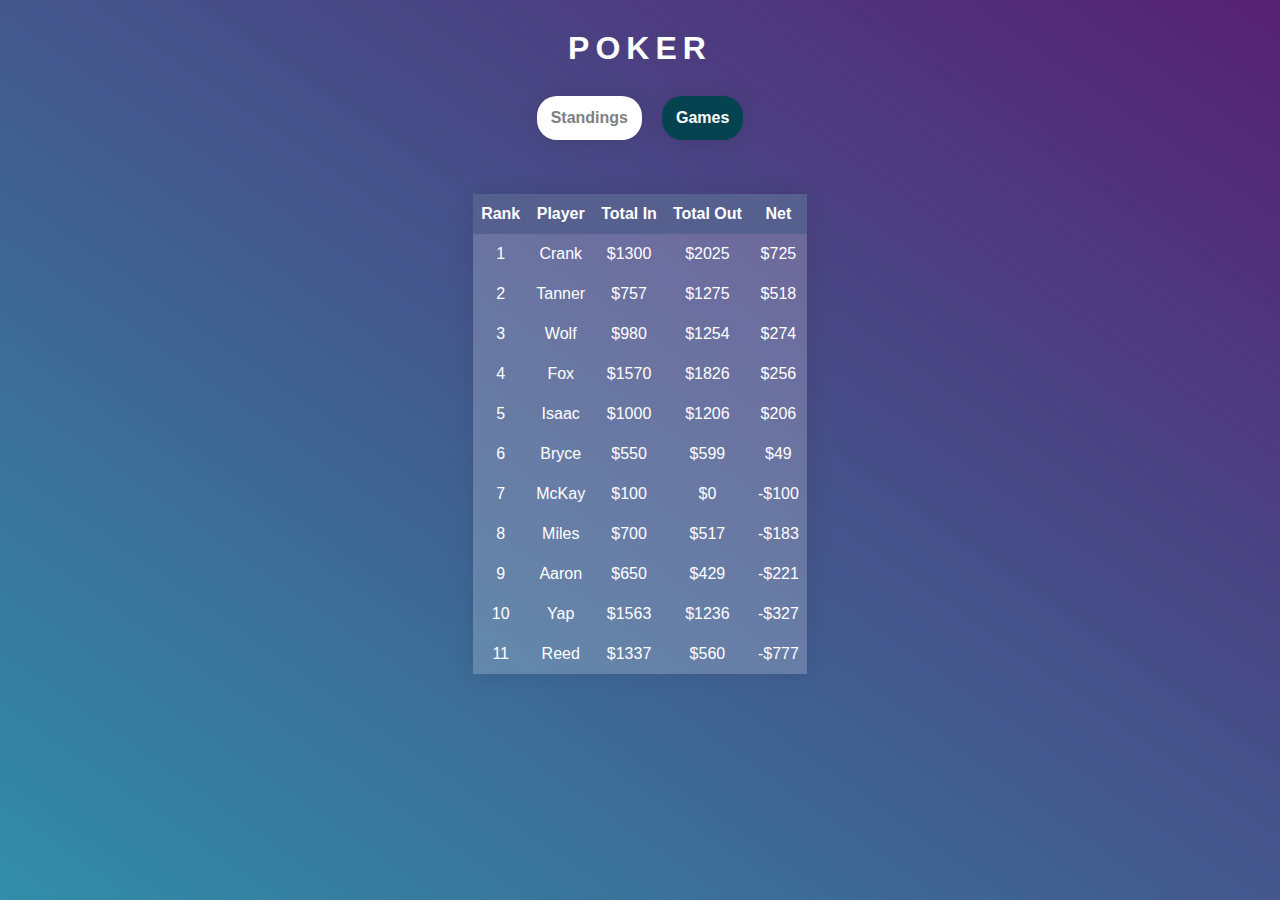
<file: index.html>
<!DOCTYPE html>
<html lang="en">
<head>
    <meta charset="UTF-8">
    <meta name="viewport" content="width=device-width, initial-scale=1.0">
    <title>Poker Stats</title>
    <link rel="stylesheet" href="style.css">

    <link rel="icon" type="image/jpg" sizes="32x32" href="p-icon.jpg">
</head>
<body>
    
    <h1>POKER</h1>
    
    <div class="buttons-container">
        
    </div>
    <h2></h2>
    <div class="table-div">

    </div>
    <h3></h3>
    
</body>
<script type="module" src="scripts/allGamesDisplay.js"></script>
</html>
</file>
<file: style.css>
/********************************
* General Reset
********************************/

/*
  1. Use a more-intuitive box-sizing model.
*/
*,
*::before,
*::after {
  box-sizing: border-box;
}

/*
    2. Remove default margin
  */
* {
  margin: 0;
}

/*
    Typographic tweaks!
    3. Add accessible line-height
    4. Improve text rendering
  */
body {
  line-height: 1.5;
  -webkit-font-smoothing: antialiased;
}

/*
    5. Improve media defaults
  */
img,
picture,
video,
canvas,
svg {
  display: block;
  max-width: 100%;
}

/*
    6. Remove built-in form typography styles
  */
input,
button,
textarea,
select {
  font: inherit;
}

/*
    7. Avoid text overflows
  */
p,
h1,
h2,
h3,
h4,
h5,
h6 {
  overflow-wrap: break-word;
}

/*
    8. Create a root stacking context
  */
#root,
#__next {
  isolation: isolate;
}

/********************************
* Styling
********************************/

html {
  height: 100%;
  font-family: sans-serif;
}

body {
  background-image: linear-gradient(to top right, rgb(49, 141, 169), rgb(86, 33, 113));
  height: 100%;
  margin: 0;
  background-repeat: no-repeat;
  background-attachment: fixed;

  font-weight: 100;
}

h1 {
  color: white;
  text-align: center;
  margin-top: 24px;
  margin-bottom: 24px;
  letter-spacing: 6px;

}

h2 {
color: white;
  text-align: center;
  margin-top: 12px;
  font-size: 20px;
}

a {
  text-decoration: underline;
  color: white;
  cursor: pointer;
}



.buttons-container {
  display: flex;
  justify-content: center;
}

.buttons {
  display: flex;
  align-items: center;
  justify-content: center;
  gap: 20px;
  font-weight: 700;
}

.button {
  padding: 10px 14px;
  border-radius: 20px;
  text-decoration: none;
  box-shadow: 0 0 20px rgba(0, 0, 0, 0.1);
}

.active {
  background-color: rgb(6, 67, 80);
  color: white;
}

.passive {
  background-color: rgb(255, 255, 255);
  color: grey;
}


.table-div {
  display: flex;
  align-items: center;
  justify-content: center;
  /*
  margin-top: 40px;
  */
}

table {
  /*
    width: 800px;
    */
  margin: 12px;
  border-collapse: collapse;
  overflow: hidden;
  box-shadow: 0 0 20px rgba(0, 0, 0, 0.1);
}

th,
td {
  padding: 8px;
  background-color: rgba(255, 255, 255, 0.2);
  border: 0;
  color: #fff;
  text-align: center;
}

/*
th {
  text-align: left;
}
*/

thead {
  th {
    background-color: #55608f;
  }
}

tbody {
  td {
    position: relative;
  }
}

h3 {
  text-align: center;
  font-size: 12px;
  color: white;
  opacity: 0.7;
}
</file>
